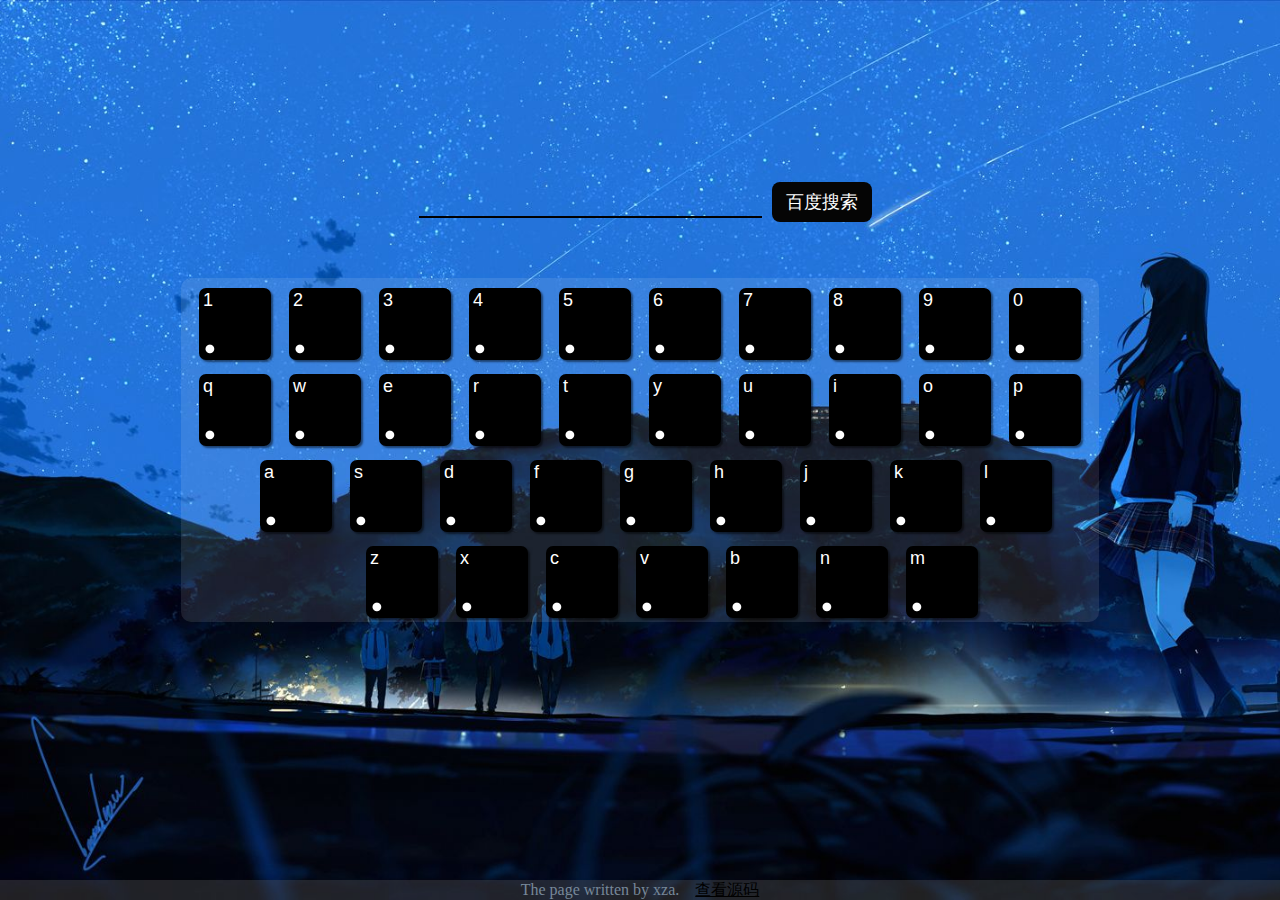
<file: index.html>
<!DOCTYPE html>
<html>
<head>
  <meta charset="utf-8">
  <title>一个不忍直视的导航网站</title>
  <link rel='stylesheet' href ='./style.css'>
  <style>
  </style>
</head>
<body>
  <main>
      <form action="http://www.baidu.com/baidu" target="_blank" id="search-container">
        <input type=text name=word size=40 id="search"><input type="submit" value="百度搜索" id="baidu">
       </form>
    <div id = 'kb'>
    </div>
  </main>
    <footer>
      The page written by xza. &nbsp&nbsp&nbsp<a href="https://github.com/xuziang111/start">查看源码</a>
    </footer>
    <script src='./script.js'></script>
</body>
</html>
</file>
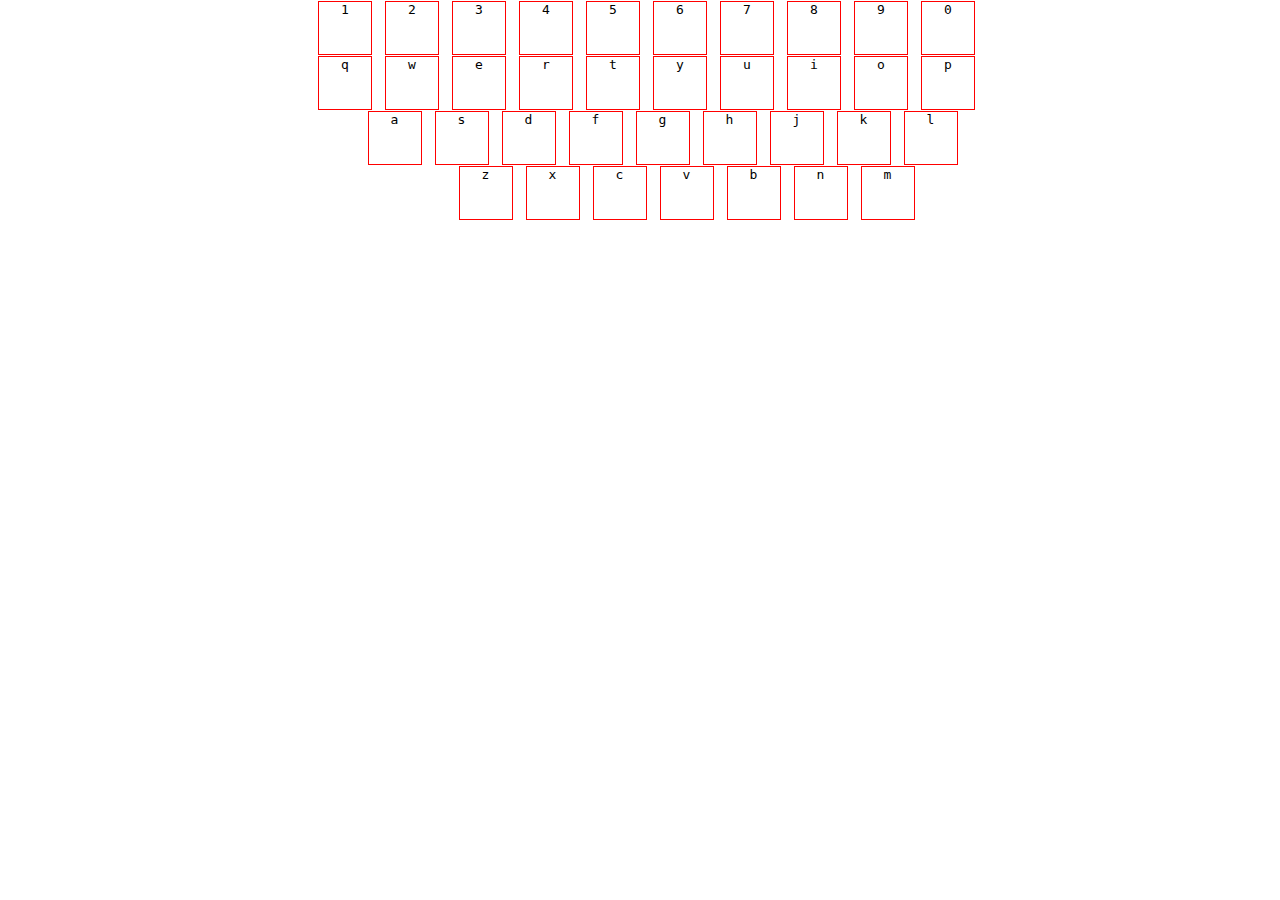
<file: bucunzaide.html>
<!DOCTYPE html>
<html>
<head>
  <meta charset="utf-8">
  <title>一个不忍直视的导航网站</title>
  <style>
    *{
      margin:0;
      padding:0px;
    }
    kbd {
      display:inline-block;
      border:1px solid red;
      width:4em;
      height:4em;
      margin-left:1em;
      position:relative;
    }
    div div:nth-child(3){
      margin-left:2em;
    }
    div div:nth-child(4){
      margin-left:5em;
    }
    div{
      text-align:center;
    }
    button{
      position:absolute;
      bottom:0;
      left:0;
      display:none;
    }
    kbd:hover button{
      display:inline-block;
    }
  </style>
</head>
<body>
  <main>
    <div id = 'kb'>
      
    </div>
  </main>  
  
  
  
  <script>
    var a = [  
            ['1','2','3','4','5','6','7','8','9','0'],
            ['q','w','e','r','t','y','u','i','o','p'],
            ['a','s','d','f','g','h','j','k','l'],
            ['z','x','c','v','b','n','m'],
            ];
    
    var hash = {
      '1':'163.com',
      '2':'baidu.com',
      '3':'acfun.tv',
      '4':'github.com',
      '5':'',
      '6':'',
      '7':'',
      '8':'',
      '9':'',
      '0':'',
      'q':'qq.com',
      'w':'weibo.com',
      'e':'exhentai.org',
      'r':'#',
      't':'taobao.com',
      'y':'#',
      'u':'',
      'i':'iqiyi.com',
      'o':'',
      'p':'',
      'a':'amazon.co.jp',
      's':'',
      'd':'douban.com',
      'f':'facebook.com',
      'g':'google.com',
      'h':'',
      'j':'',
      'k':'',
      'l':'',
      'z':'zhaopin.com',
      'x':'xunlei.com',
      'c':'chiphell.com',
      'v':'v3ex.com',
      'b':'bilibili.com',
      'n':'',
      'm':'meituan.com',      
    };
    var index,index2;
    for(index = 0;index<a.length;index++){
      var divn = document.createElement('div');
      var row = a[index];
      kb.appendChild(divn);
      for(index2=0;index2<row.length;index2++){
        var kbdn = document.createElement('kbd');
        divn.appendChild(kbdn);
        kbdn.textContent = row[index2];
        var buttonn = document.createElement('button');
        buttonn.textContent = '编辑';
        kbdn.appendChild(buttonn);
        buttonn.id = row[index2];
        buttonn.onclick = function(btn){
		console.log(btn['target']['id']);
         var key=  btn['target']['id'];
         var x = prompt('更改网址');
         hash[key] = x; 
        };

      };
    };
   document.onkeypress = function (keyb){
      window.open('http://' + hash[keyb.key],'_blank'); 
    };
    
    
  </script>  
</body>
</file>
<file: style.css>
*{
    margin:0;
    padding:0px;
  }
  a{
    color:black;
  }
  a:hover{
    color:#789;
  }
	body{
	  background:#F2F2F2 url(./tu.png) no-repeat;
	  background-size:cover;
	}
	main {
    position: relative;
	  text-align:center;
	  display:flex;
	  justify-content:center;
	  align-items:center;
    height:100vh;
    min-width:930px;
    min-height:730px;
	}
	#kb{
		background:rgba(255,255,255,0.1);
	    border-radius:10px;
	}
	#kb div{
	  margin-top:10px;
	  margin-right:18px;
	}
	#kb div img{
	  width:16px;
	  height:16px;
	  position:absolute;
	  bottom:3px;
	  left:3px;
	}

  kbd {
    display:inline-block;
    width:4em;
    height:4em;
    margin-left:1em;
    position:relative;
	  font-family:keyboard, 'Arial Rounded',Helvetica, Arial, sans-serif;
	  font-size:18px;
	  background-color:#000;
	  color:#fff;
	  box-shadow:2px 2px 2px rgba(0,0,0,0.5);
	  border-radius:7px;
	  cursor:pointer;
  }
  div div:nth-child(3){
    margin-left:2em;
  }
  div div:nth-child(4){
    margin-left:4em;
  }
  button{
    position:absolute;
    bottom:0;
    right:0;
    display:none;
	  border-radius:3px;
	  background-color:#000;
	  color:#fff;
	  border:none;
  }
  kbd:hover button{
    display:inline-block;
  }
	div span{
    position:absolute;
    left:4px;
    top:2px;
	}
  footer{
    position: absolute;
    display:block;
    height:20px;
    line-height:20px;
    width:100%;
    bottom:0;
    background:rgba(105,105,105,0.3);
    color:#789;
    text-align:center;
  }
a｛
  text-decoration: none;
  color:#789;
｝
a:visited {
  color: #789;
  text-decoration: none; 
}

input{
  outline:none;
}
#search-container{
  position: absolute;
  text-align: center;
  top:20%;
}
#search{
  margin:10px;
  border:1px solid black;
  height:20px;
  padding:3px;
  background:transparent;
  border:none;
  border-bottom:2px solid black;
}
#baidu{
  height:40px;
  width:100px;
color: #fff;
font-size: 18px;
font-family: "Microsoft YaHei", "微软雅黑";
text-decoration: none;
border-radius: 8px;
background: #050505;
border:none;
cursor: pointer;
}
</file>
